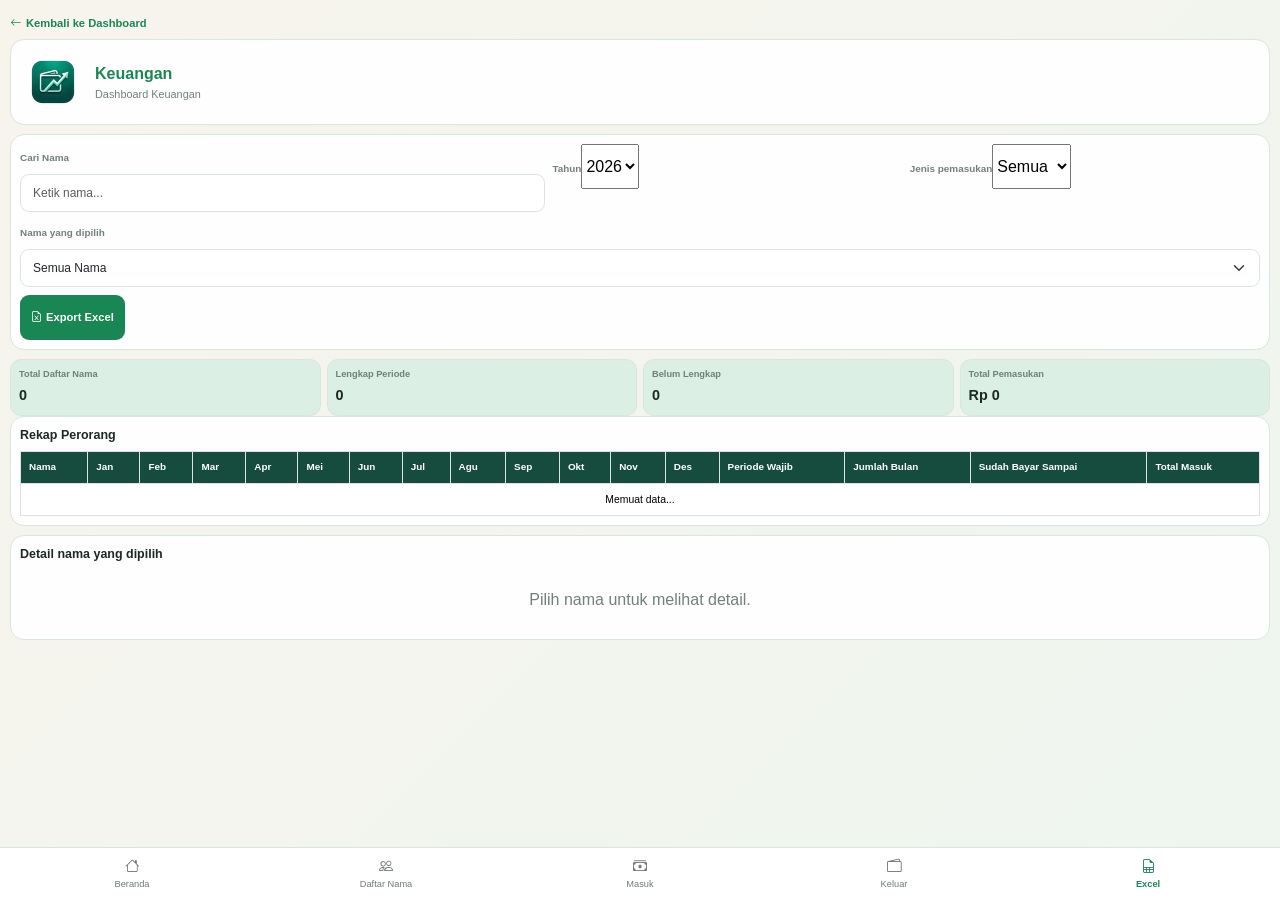
<file: dashboard-excel-period-view.html>
<!doctype html><html lang="id"><head><meta charset="utf-8"><meta name="viewport" content="width=device-width,initial-scale=1"><title>Dashboard Excel | Keuangan</title><link href="https://cdn.jsdelivr.net/npm/bootstrap@5.3.7/dist/css/bootstrap.min.css" rel="stylesheet"><link rel="stylesheet" href="https://cdn.jsdelivr.net/npm/bootstrap-icons@1.13.1/font/bootstrap-icons.min.css"><link rel="stylesheet" href="style.css"><link rel="stylesheet" href="theme.css"><style>:root{--text:#1d2924;--muted:#728078;--line:#d9e5df;--green:#198754;--red:#dc5b58;--mint:#dcefe4;--na:#9aa49f}*{box-sizing:border-box}body{margin:0;padding-bottom:75px;background:linear-gradient(135deg,#f7f4ec,#eef5ef);color:var(--text);font-family:Arial,sans-serif}.wrap{padding:10px}.top,.cardx{background:rgba(255,255,255,.94);border:1px solid var(--line);border-radius:14px}.top{display:flex;align-items:center;gap:10px;padding:10px;margin-bottom:9px}.logo{width:45px;height:45px;object-fit:contain;border-radius:11px}.title{font-size:1rem;font-weight:900;color:var(--green)}.sub{font-size:.68rem;color:var(--muted)}.cardx{padding:9px;margin-bottom:9px}.cards{display:grid;grid-template-columns:repeat(4,1fr);gap:6px}.metric{padding:8px;border-radius:11px;background:var(--mint);border:1px solid var(--line)}.metric .label{font-size:.58rem;color:var(--muted);font-weight:800}.metric .value{font-size:.9rem;font-weight:900;margin-top:4px}.filter{display:grid;grid-template-columns:1.5fr 1fr 1fr;gap:7px}.form-label{font-size:.62rem;font-weight:800;color:var(--muted)}.form-control,.form-select{min-height:38px;border-radius:9px;border:1px solid var(--line);font-size:.75rem}.table-wrap{overflow:auto}.table{min-width:1100px;margin:0}.table th{font-size:.62rem;background:#164c3d;color:#fff;white-space:nowrap}.table td{font-size:.65rem;vertical-align:middle;white-space:nowrap}.ok{color:var(--green);font-weight:900}.no{color:var(--red);font-weight:900}.na{color:var(--na);font-weight:900}.last{color:var(--green);font-weight:900}.section{font-size:.78rem;font-weight:900;margin-bottom:6px}.back{display:inline-flex;gap:5px;align-items:center;text-decoration:none;color:var(--green);font-weight:800;font-size:.7rem;margin-bottom:7px}.bottom{position:fixed;left:0;right:0;bottom:0;background:rgba(255,255,255,.96);border-top:1px solid var(--line);padding:5px;z-index:1000}.bottomin{display:grid;grid-template-columns:repeat(5,1fr)}.bottom a{text-decoration:none;text-align:center;color:#6f7a75;font-size:.58rem;padding:3px}.bottom i{display:block;font-size:.9rem}.bottom .active{color:var(--green);font-weight:900}.empty{text-align:center;color:var(--muted);padding:18px}.excel-actions{display:flex;gap:7px;flex-wrap:wrap;align-items:center}.excel-btn{border:0;background:#198754;color:#fff;border-radius:9px;padding:7px 11px;font-size:.7rem;font-weight:900}.person-select{margin-top:7px}@media(max-width:800px){.cards{grid-template-columns:repeat(2,1fr)}.filter{grid-template-columns:1fr}.wrap{padding:8px}}html.dark-mode{--text:#eef4f0;--muted:#a7b2ac;--line:#34423b;--mint:#173328}html.dark-mode body{background:#101514!important;color:var(--text)}html.dark-mode .top,html.dark-mode .cardx,html.dark-mode .bottom{background:#1b211f!important}html.dark-mode .form-control,html.dark-mode .form-select{background:#202825!important;color:#eef4f0!important;border-color:#46554d!important}</style></head><body><main class="wrap"><a class="back" href="index.html"><i class="bi bi-arrow-left"></i>Kembali ke Dashboard</a><header class="top"><img id="logo" class="logo" src="Photoroom_20260812_224807.png" alt="Logo Keuangan"><div><div id="appName" class="title">Keuangan</div><div id="appSub" class="sub">Dashboard Keuangan</div></div></header><section class="cardx"><div class="filter"><div><label class="form-label">Cari Nama</label><input id="cari" class="form-control" placeholder="Ketik nama..."></div><div><label class="form-label">Tahun</label><select id="tahun"><option>2026</option><option>2025</option><option>2027</option></select></div><div><label class="form-label">Jenis pemasukan</label><select id="jenis"><option value="Semua">Semua</option><option>SPP</option><option>Infaq</option><option>Kas</option><option>Lainnya</option></select></div></div><div class="person-select"><label class="form-label">Nama yang dipilih</label><select id="pilihNama" class="form-select"><option value="">Semua Nama</option></select></div><div class="excel-actions mt-2"><button id="browserExportExcel" class="excel-btn" type="button"><i class="bi bi-file-earmark-excel me-1"></i>Export Excel</button><span id="excelStatus" class="small text-muted"></span></div></section><section class="cards"><div class="metric"><div class="label">Total Daftar Nama</div><div id="mSiswa-Siswi" class="value">0</div></div><div class="metric"><div class="label">Lengkap Periode</div><div id="mLengkap" class="value">0</div></div><div class="metric"><div class="label">Belum Lengkap</div><div id="mBelum" class="value">0</div></div><div class="metric"><div class="label">Total Pemasukan</div><div id="mTotal" class="value">Rp 0</div></div></section><section class="cardx"><div class="section">Rekap Perorang</div><div class="table-wrap"><table class="table table-bordered"><thead><tr><th>Nama</th><th>Jan</th><th>Feb</th><th>Mar</th><th>Apr</th><th>Mei</th><th>Jun</th><th>Jul</th><th>Agu</th><th>Sep</th><th>Okt</th><th>Nov</th><th>Des</th><th>Periode Wajib</th><th>Jumlah Bulan</th><th>Sudah Bayar Sampai</th><th>Total Masuk</th></tr></thead><tbody id="body"><tr><td colspan="17" class="empty">Memuat data...</td></tr></tbody></table></div></section><section class="cardx"><div class="section">Detail nama yang dipilih</div><div id="detail" class="empty">Pilih nama untuk melihat detail.</div></section></main><nav class="bottom"><div class="bottomin"><a href="index.html"><i class="bi bi-house"></i>Beranda</a><a href="siswa-siswi.html"><i class="bi bi-people"></i>Daftar Nama</a><a href="pemasukan.html"><i class="bi bi-cash-stack"></i>Masuk</a><a href="pengeluaran.html"><i class="bi bi-wallet2"></i>Keluar</a><a class="active" href="dashboard-excel.html"><i class="bi bi-file-earmark-spreadsheet"></i>Excel</a></div></nav></body></html>
</file>
<file: style.css>
*{box-sizing:border-box}
html,body{min-height:100%;width:100%;margin:0}
body{min-height:100vh;width:100%;background:linear-gradient(135deg,#d8e2dc 0%,#fefae0 100%);background-size:200% 200%;animation:gradientShift 15s ease infinite;color:#212529}
@keyframes gradientShift{0%{background-position:0 50%}50%{background-position:100% 50%}100%{background-position:0 50%}}
html.dark-mode,html.dark-mode body,body.dark-mode{background:#121212!important;background-image:none!important;color:#f1f1f1!important;animation:none!important}
.mobile-container,.page-container,.ck-page,.wrap,.container,.container-fluid{width:100%!important;max-width:100%!important;margin-left:auto!important;margin-right:auto!important}
.mobile-container,.page-container,.ck-page{padding:10px!important;padding-bottom:90px!important}
.custom-card{width:100%;border-radius:15px}
input,select,button{min-height:45px;font-size:16px}
.table-responsive{overflow-x:auto}.row{display:flex;flex-wrap:wrap}
[data-payment-action],[data-expense-action],.btn[data-action="edit"],.btn[data-action="delete"]{width:24px!important;min-width:24px!important;max-width:24px!important;height:24px!important;min-height:24px!important;padding:0!important;margin:2px 1px!important;border-radius:6px!important;display:inline-flex!important;align-items:center!important;justify-content:center!important;font-size:0!important;line-height:1!important;vertical-align:middle!important}
[data-payment-action="edit"]::before,[data-expense-action="edit"]::before,.btn[data-action="edit"]::before{content:'✎';font-size:12px}
[data-payment-action="delete"]::before,[data-expense-action="delete"]::before,.btn[data-action="delete"]::before{content:'🗑';font-size:11px}
@media(max-width:576px){.mobile-container,.page-container,.ck-page{padding:10px!important;padding-bottom:90px!important}h4{font-size:20px}h5{font-size:18px}.custom-card{margin-bottom:12px}table{font-size:14px}}
@media(min-width:577px) and (max-width:992px){.mobile-container,.page-container,.ck-page{padding:15px!important;padding-bottom:90px!important}}
@media(min-width:993px){.mobile-container,.page-container,.ck-page{padding:20px!important;padding-bottom:90px!important}}
html,body{transition:none!important}
.ck-page{width:100%;max-width:100%!important;margin:0 auto;padding-bottom:90px}
.ck-topbar{display:flex;align-items:center;gap:12px;padding:14px 0 18px}.ck-logo{width:48px;height:48px;border-radius:14px;object-fit:cover;box-shadow:0 3px 10px rgba(0,0,0,.08)}.ck-title{margin:0;font-size:1.05rem;font-weight:800;color:#198754}.ck-subtitle{display:block;font-size:.75rem;color:#6c757d;margin-top:2px}.ck-back{display:inline-flex;align-items:center;gap:6px;color:#198754;text-decoration:none;font-weight:700;margin:2px 0 12px}.ck-back:hover{color:#146c43}
.ck-bottom{position:fixed;left:0;right:0;bottom:0;z-index:1000;background:rgba(255,255,255,.96);border-top:1px solid #e9ecef;padding:9px 12px calc(9px + env(safe-area-inset-bottom));backdrop-filter:blur(8px)}.ck-bottom-inner{width:100%;max-width:100%!important;margin:auto;display:flex;justify-content:space-around}.ck-bottom a{color:#6c757d;text-decoration:none;font-size:.68rem;text-align:center;min-width:58px}.ck-bottom a i{display:block;font-size:1.15rem;line-height:1.1}.ck-bottom a.active{color:#198754;font-weight:800}
html.dark-mode .ck-nama-suggest,body.dark-mode .ck-nama-suggest{background:#2a2a2a!important;color:#f1f1f1!important;border-color:#555!important}html.dark-mode .ck-nama-suggest .ck-suggest-item,body.dark-mode .ck-nama-suggest .ck-suggest-item{background:#2a2a2a!important;color:#f1f1f1!important;border-color:#444!important}html.dark-mode .ck-nama-suggest .ck-suggest-item:hover,html.dark-mode .ck-nama-suggest .ck-suggest-active,body.dark-mode .ck-nama-suggest .ck-suggest-item:hover,body.dark-mode .ck-nama-suggest .ck-suggest-active{background:#343434!important;color:#fff!important}
@media(orientation:landscape) and (min-width:700px){html,body{width:100vw!important;min-width:100vw!important;max-width:none!important;overflow-x:hidden!important}body>*,main,header,footer{max-width:none!important}.mobile-container,.page-container,.ck-page,.wrap,.container,.container-fluid,.content,.main-content,.app-content,.page-content,.app-container,.screen,[class*="container"],[class*="page-container"]{width:100%!important;max-width:none!important;min-width:0!important;margin-left:0!important;margin-right:0!important}.mobile-container,.page-container,.ck-page{padding-left:24px!important;padding-right:24px!important}.row{width:100%!important;max-width:none!important;margin-left:0!important;margin-right:0!important}.ck-topbar,.custom-card,.pengeluaran-card,.cardx,.table-responsive,.table-wrap{width:100%!important;max-width:none!important}.ck-bottom-inner{width:100vw!important;max-width:none!important}}
.ck-bottom{height:68px!important;min-height:68px!important;max-height:68px!important;box-sizing:border-box!important;overflow:hidden!important}
.ck-bottom-inner{height:100%!important;min-height:0!important;align-items:stretch!important}
.ck-bottom a{height:100%!important;min-height:0!important;max-height:none!important;box-sizing:border-box!important;display:flex!important;align-items:center!important;justify-content:center!important}
.card-saldo{background:linear-gradient(135deg,#198754 0%,#11653e 100%)!important;color:#ffffff!important;box-shadow:0 4px 15px rgba(25,135,84,.25);border:none!important}
.card-saldo *{color:#ffffff!important}
.card-saldo .text-muted,.card-saldo label,.card-saldo span{color:rgba(255,255,255,.85)!important}
html.dark-mode .card-saldo,body.dark-mode .card-saldo{background:linear-gradient(135deg,#145da0 0%,#0d47a1 100%)!important;border:1px solid rgba(255,255,255,.15)!important;box-shadow:0 4px 15px rgba(0,0,0,.4)}

/* PATCH LOGO HEADER: ukuran, posisi, dan wadah dibuat seragam tanpa mengubah fitur lain. */
body .app-header .logo-wrapper{width:64px!important;height:64px!important;min-width:64px!important;max-width:64px!important;display:flex!important;align-items:center!important;justify-content:center!important;overflow:hidden!important;border-radius:14px!important;padding:0!important;margin:0!important;background:transparent!important;border:0!important;box-shadow:none!important}
body .app-header .logo-wrapper .app-logo,body .app-header #logoDashboard{width:64px!important;height:64px!important;min-width:64px!important;min-height:64px!important;max-width:64px!important;max-height:64px!important;object-fit:contain!important;object-position:center!important;display:block!important;border-radius:14px!important;padding:0!important;margin:0!important;background:transparent!important;border:0!important;box-shadow:none!important}
body .ck-topbar .ck-logo{width:64px!important;height:64px!important;min-width:64px!important;min-height:64px!important;max-width:64px!important;max-height:64px!important;object-fit:contain!important;object-position:center!important;display:block!important;border-radius:14px!important;padding:0!important;margin:0!important;background:transparent!important;border:0!important;box-shadow:none!important}
body .top .logo{width:64px!important;height:64px!important;min-width:64px!important;min-height:64px!important;max-width:64px!important;max-height:64px!important;object-fit:contain!important;object-position:center!important;display:block!important;border-radius:14px!important;padding:0!important;margin:0!important;background:transparent!important;border:0!important;box-shadow:none!important}
@media(max-width:420px){body .app-header .logo-wrapper,body .app-header .logo-wrapper .app-logo,body .app-header #logoDashboard,body .ck-topbar .ck-logo,body .top .logo{width:60px!important;height:60px!important;min-width:60px!important;min-height:60px!important;max-width:60px!important;max-height:60px!important}}

/* PATCH DAFTAR NAMA: tampilkan logo baru meskipun HTML lama masih menunjuk ke logo lama. */
body #logoPreviewV2{content:url("../assets/Photoroom_20260812_224807.png")!important;object-fit:contain!important;object-position:center!important}
</file>
<file: theme.css>
/* TEMA GLOBAL CATATAN KAS: TERANG / GELAP / IKUTI SISTEM HP */
html,body{min-height:100%;touch-action:manipulation;-webkit-tap-highlight-color:transparent}
html[data-theme="light"],html.light-mode{background:#f6f0df!important;color:#26312c!important}
html[data-theme="light"] body,html.light-mode body{background-color:#f6f0df!important;color:#26312c!important;background-image:linear-gradient(135deg,#a8bfa3 0%,#e7e3d4 48%,#f6f0df 100%)!important;background-size:220% 220%!important;background-attachment:fixed!important}
html[data-theme="dark"],html.dark-mode{background:#121716!important;color:#eef4f0!important}
html[data-theme="dark"] body,html.dark-mode body{background:#121716!important;color:#eef4f0!important;background-image:none!important}

/* TERANG: reset elemen umum yang sebelumnya memaksa putih */
html[data-theme="light"] .custom-card,html[data-theme="light"] .card,html[data-theme="light"] .card-kas,html[data-theme="light"] .stat,html[data-theme="light"] .box,html[data-theme="light"] .panel,html[data-theme="light"] .section,html[data-theme="light"] .table-card,html[data-theme="light"] .filter-card,html.light-mode .custom-card,html.light-mode .card,html.light-mode .card-kas,html.light-mode .stat,html.light-mode .box,html.light-mode .panel,html.light-mode .section,html.light-mode .table-card,html.light-mode .filter-card{color:#26312c!important}
html[data-theme="light"] .form-control,html[data-theme="light"] .form-select,html[data-theme="light"] input,html[data-theme="light"] select,html[data-theme="light"] textarea,html.light-mode .form-control,html.light-mode .form-select,html.light-mode input,html.light-mode select,html.light-mode textarea{background:#fff!important;color:#26312c!important;border-color:#ced4da!important}
html[data-theme="light"] .text-dark,html.light-mode .text-dark{color:#26312c!important}
html[data-theme="light"] .text-muted,html.light-mode .text-muted{color:#66736c!important}

/* GELAP: semua komponen utama */
html[data-theme="dark"] .custom-card,html[data-theme="dark"] .card,html[data-theme="dark"] .card-kas,html[data-theme="dark"] .stat,html[data-theme="dark"] .box,html[data-theme="dark"] .panel,html[data-theme="dark"] .section,html[data-theme="dark"] .table-card,html[data-theme="dark"] .filter-card,html[data-theme="dark"] .info-card,html[data-theme="dark"] .chart-card,html[data-theme="dark"] .top,html[data-theme="dark"] .topbar,html[data-theme="dark"] .ck-topbar,html.dark-mode .custom-card,html.dark-mode .card,html.dark-mode .card-kas,html.dark-mode .stat,html.dark-mode .box,html.dark-mode .panel,html.dark-mode .section,html.dark-mode .table-card,html.dark-mode .filter-card,html.dark-mode .info-card,html.dark-mode .chart-card,html.dark-mode .top,html.dark-mode .topbar,html.dark-mode .ck-topbar{background:#1b211f!important;color:#eef4f0!important;border-color:#34423b!important}
html[data-theme="dark"] .card-body,html[data-theme="dark"] .card-header,html[data-theme="dark"] .card-footer,html.dark-mode .card-body,html.dark-mode .card-header,html.dark-mode .card-footer{background:transparent!important;color:#eef4f0!important}
html[data-theme="dark"] .text-dark,html[data-theme="dark"] .fw-bold,html[data-theme="dark"] label,html[data-theme="dark"] h1,html[data-theme="dark"] h2,html[data-theme="dark"] h3,html[data-theme="dark"] h4,html[data-theme="dark"] h5,html[data-theme="dark"] h6,html[data-theme="dark"] p,html[data-theme="dark"] b,html[data-theme="dark"] strong,html.dark-mode .text-dark,html.dark-mode .fw-bold,html.dark-mode label,html.dark-mode h1,html.dark-mode h2,html.dark-mode h3,html.dark-mode h4,html.dark-mode h5,html.dark-mode h6,html.dark-mode p,html.dark-mode b,html.dark-mode strong{color:#eef4f0!important}
html[data-theme="dark"] .text-muted,html[data-theme="dark"] small,html.dark-mode .text-muted,html.dark-mode small{color:#a7b2ac!important}
html[data-theme="dark"] .form-control,html[data-theme="dark"] .form-select,html[data-theme="dark"] input,html[data-theme="dark"] select,html[data-theme="dark"] textarea,html.dark-mode .form-control,html.dark-mode .form-select,html.dark-mode input,html.dark-mode select,html.dark-mode textarea{background:#202825!important;color:#eef4f0!important;border-color:#46554d!important}
html[data-theme="dark"] input::placeholder,html[data-theme="dark"] textarea::placeholder,html.dark-mode input::placeholder,html.dark-mode textarea::placeholder{color:#8f9a95!important}
html[data-theme="dark"] .table,html.dark-mode .table{--bs-table-bg:transparent!important;--bs-table-color:#eef4f0!important;--bs-table-border-color:#34423b!important;--bs-table-hover-bg:#26332e!important;--bs-table-hover-color:#fff!important;color:#eef4f0!important}
html[data-theme="dark"] .table th,html[data-theme="dark"] .table td,html.dark-mode .table th,html.dark-mode .table td{color:#eef4f0!important;background-color:transparent!important;border-color:#34423b!important}
html[data-theme="dark"] .border,html.dark-mode .border{border-color:#34423b!important}
html[data-theme="dark"] .bg-white,html[data-theme="dark"] .bg-light,html.dark-mode .bg-white,html.dark-mode .bg-light{background:#1b211f!important;color:#eef4f0!important}
html[data-theme="dark"] .modal-content,html[data-theme="dark"] .dropdown-menu,html[data-theme="dark"] .list-group-item,html[data-theme="dark"] .accordion-item,html.dark-mode .modal-content,html.dark-mode .dropdown-menu,html.dark-mode .list-group-item,html.dark-mode .accordion-item{background:#1b211f!important;color:#eef4f0!important;border-color:#34423b!important}
html[data-theme="dark"] hr,html.dark-mode hr{border-color:#46554d!important;opacity:1!important}

/* NAVIGASI BAWAH */
html[data-theme="dark"] .bottom,html[data-theme="dark"] .ck-bottom,html[data-theme="dark"] .bottom-nav,html[data-theme="dark"] .bottom-navigation,html[data-theme="dark"] .navbar-bottom,html.dark-mode .bottom,html.dark-mode .ck-bottom,html.dark-mode .bottom-nav,html.dark-mode .bottom-navigation,html.dark-mode .navbar-bottom{background:#1b211f!important;border-color:#34423b!important;color:#eef4f0!important}
html[data-theme="dark"] .bottom a,html[data-theme="dark"] .ck-bottom a,html[data-theme="dark"] .bottom-nav a,html[data-theme="dark"] .bottom-navigation a,html[data-theme="dark"] .navbar-bottom a,html.dark-mode .bottom a,html.dark-mode .ck-bottom a,html.dark-mode .bottom-nav a,html.dark-mode .bottom-navigation a,html.dark-mode .navbar-bottom a{color:#a7b2ac!important}
html[data-theme="dark"] .bottom a.active,html[data-theme="dark"] .ck-bottom a.active,html.dark-mode .bottom a.active,html.dark-mode .ck-bottom a.active{color:#75d6a7!important}

/* KHUSUS KARTU SALDO */
html[data-theme="light"] .card.saldo-card,html.light-mode .card.saldo-card{background:linear-gradient(135deg,#d8e2dc 0%,#f5f1e6 100%)!important;border:1px solid #a8bfa3!important;color:#26312c!important;box-shadow:0 5px 18px rgba(77,99,73,.18)!important}
html[data-theme="light"] .card.saldo-card .card-body,html[data-theme="light"] .card.saldo-card small,html[data-theme="light"] .card.saldo-card #totalSaldo,html.light-mode .card.saldo-card .card-body,html.light-mode .card.saldo-card small,html.light-mode .card.saldo-card #totalSaldo{color:#26312c!important}
html[data-theme="light"] .card.saldo-card #totalSaldo,html.light-mode .card.saldo-card #totalSaldo{font-weight:800!important}
html[data-theme="dark"] .card.saldo-card,html.dark-mode .card.saldo-card{background:linear-gradient(135deg,#41624b 0%,#8b7539 100%)!important;color:#fff!important}
html[data-theme="dark"] .card.saldo-card .card-body,html[data-theme="dark"] .card.saldo-card small,html[data-theme="dark"] .card.saldo-card #totalSaldo,html.dark-mode .card.saldo-card .card-body,html.dark-mode .card.saldo-card small,html.dark-mode .card.saldo-card #totalSaldo{color:#fff!important}

.container,.container-sm,.container-md,.container-lg,.container-xl,.container-xxl,.container-fluid,.mobile-container,.page-container,.ck-page,.wrap{width:100%!important;max-width:none!important}
@media (orientation:landscape) and (min-width:700px){html,body{width:100%!important;min-width:100%!important;overflow-x:hidden!important}body{padding-bottom:86px!important}body main,body .wrap,body .mobile-container,body .page-container,body .ck-page{width:100%!important;max-width:none!important}}
</file>
